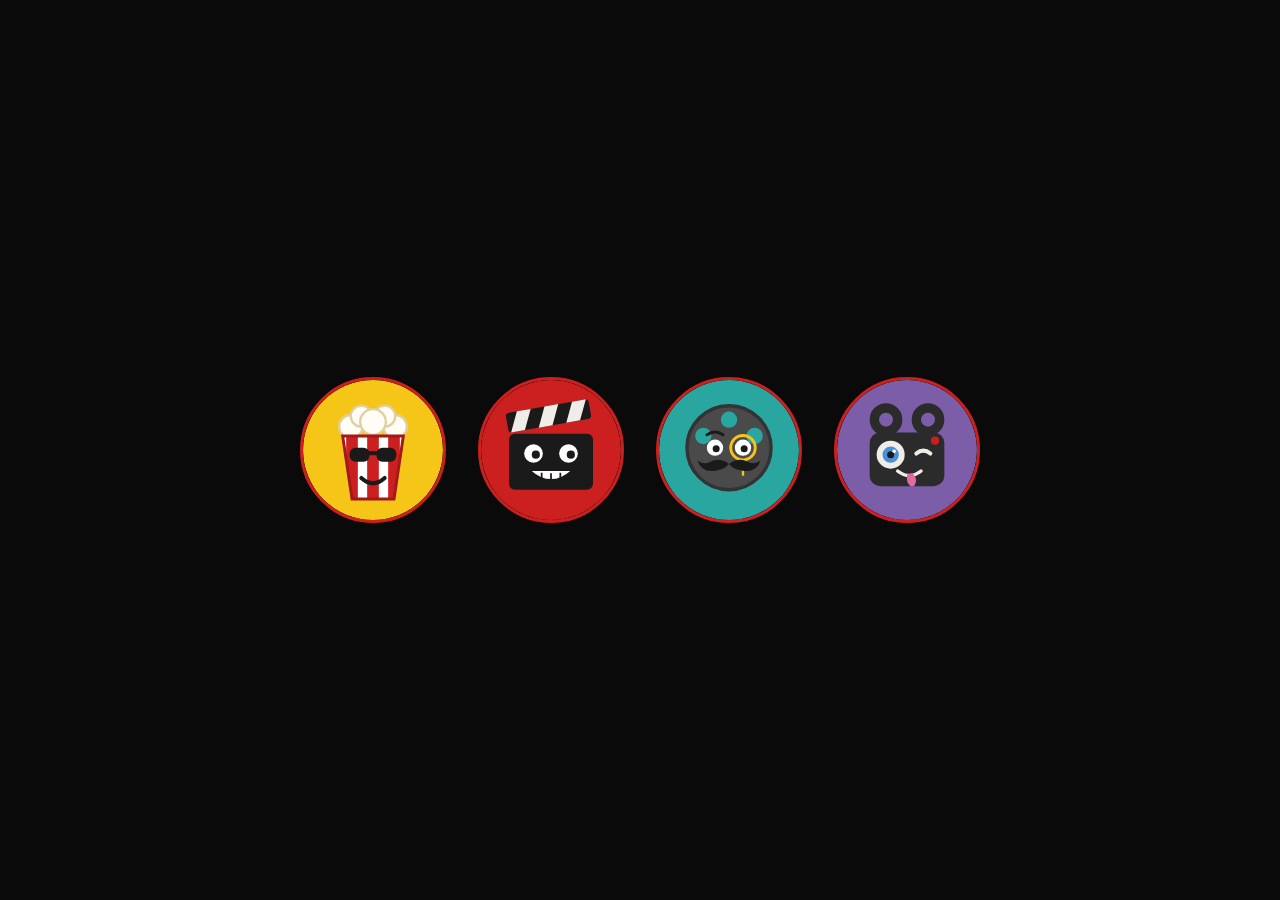
<file: apercu-avatars.html>
<!DOCTYPE html>
<html lang="fr">
<head>
<meta charset="UTF-8">
<title>Aperçu avatars</title>
<style>
  body { background: #0a0a0a; display: flex; gap: 2rem; justify-content: center; align-items: center; min-height: 100vh; margin: 0; }
  img { width: 140px; height: 140px; border-radius: 50%; border: 3px solid #cc1f1f; }
</style>
</head>
<body>
  <img src="img/avatar1.svg" alt="1">
  <img src="img/avatar2.svg" alt="2">
  <img src="img/avatar3.svg" alt="3">
  <img src="img/avatar4.svg" alt="4">
</body>
</html>
</file>
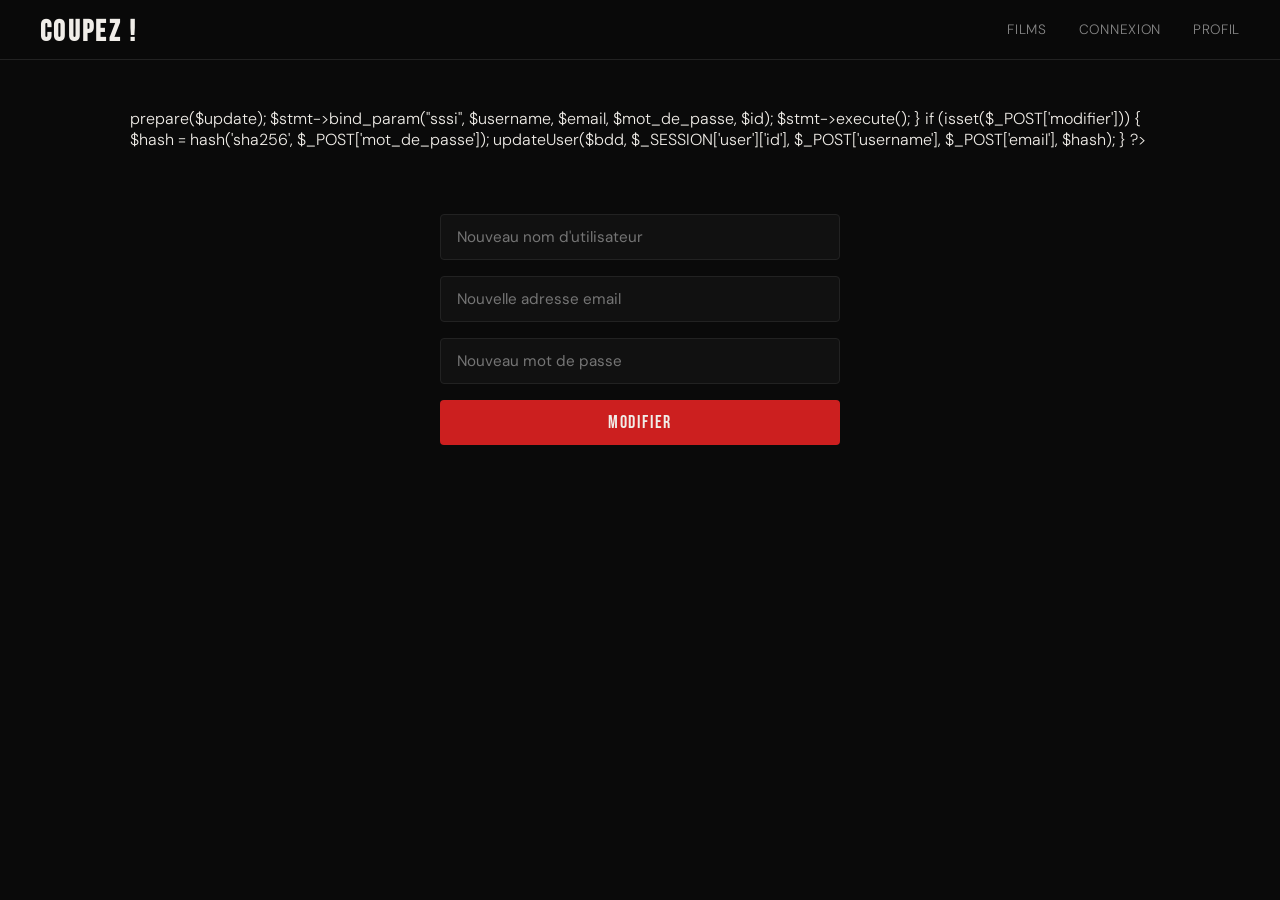
<file: profil.html>
<!DOCTYPE html>
<html lang="fr">
<head>
  <meta charset="UTF-8">
  <meta name="viewport" content="width=device-width, initial-scale=1.0">
  <title>Coupez ! - Page d'accueil</title>
  <link rel="stylesheet" href="style.css">
</head>
<body>
    <header>
        <h1><a href="index.html">Coupez !</a></h1>
        <nav>  
            <a href="films.html">Films</a>
            <a href="connexion.html">Connexion</a>
            <a href="profil.html">Profil</a>
        </nav>
    </header>
    
    <main>

 <?php

$bdd = new mysqli("localhost","root","","couper");

function updateUser($bdd, $id, $username, $email, $mot_de_passe)
			{
				$update = "update utilisateurs set username=?, email=?, mot_de_passe=? where id=?";
				$stmt = $bdd->prepare($update);
				$stmt->bind_param("sssi", $username, $email, $mot_de_passe, $id);
				$stmt->execute();
			}	

if (isset($_POST['modifier'])) {
    $hash = hash('sha256', $_POST['mot_de_passe']);
    updateUser($bdd, $_SESSION['user']['id'], $_POST['username'], $_POST['email'], $hash);
}

?>

        <form method="post">

        <input type="text" name="username" placeholder="Nouveau nom d'utilisateur">
        <input type="email" name="email" placeholder="Nouvelle adresse email">
        <input type="password" name="mot_de_passe" placeholder="Nouveau mot de passe">
        <input type="submit" name="modifier" value="Modifier">
        
        </form>

    </main>
</file>
<file: style.css>
@import url('https://fonts.googleapis.com/css2?family=Bebas+Neue&family=DM+Sans:wght@300;400;500&display=swap');

:root {
  --bg: #0a0a0a;
  --red: #cc1f1f;
  --white: #f0ede8;
  --grey: #888;
  --border: #222;
}

*, *::before, *::after { box-sizing: border-box; margin: 0; padding: 0; }

body {
  background: var(--bg);
  color: var(--white);
  font-family: 'DM Sans', sans-serif;
  font-weight: 300;
  min-height: 100vh;
}

/* Header */
header {
  position: sticky;
  top: 0;
  z-index: 100;
  display: flex;
  align-items: center;
  justify-content: space-between;
  padding: 0 2.5rem;
  height: 60px;
  background: rgba(10,10,10,0.92);
  backdrop-filter: blur(10px);
  border-bottom: 1px solid var(--border);
}

header h1 a {
  font-family: 'Bebas Neue', sans-serif;
  font-size: 1.8rem;
  letter-spacing: 0.08em;
  color: var(--white);
  text-decoration: none;
}

header h1 a:hover { color: var(--red); transition: color 0.2s; }

nav { display: flex; gap: 2rem; }

nav a {
  color: var(--grey);
  text-decoration: none;
  font-size: 0.85rem;
  letter-spacing: 0.05em;
  text-transform: uppercase;
  transition: color 0.2s;
}

nav a:hover { color: var(--white); }

/* Main */
main {
  max-width: 1100px;
  margin: 0 auto;
  padding: 3rem 2.5rem;
}

/* Scrollbar */
::-webkit-scrollbar { width: 5px; }
::-webkit-scrollbar-track { background: var(--bg); }
::-webkit-scrollbar-thumb { background: var(--red); }
::selection { background: var(--red); color: var(--white); }

/* Connexion / Inscription */
main form {
  max-width: 400px;
  margin: 4rem auto;
  display: flex;
  flex-direction: column;
  gap: 1rem;
}

main form input[type="text"],
main form input[type="email"],
main form input[type="password"] {
  width: 100%;
  padding: 0.75rem 1rem;
  background: #111;
  border: 1px solid var(--border);
  border-radius: 4px;
  color: var(--white);
  font-family: 'DM Sans', sans-serif;
  font-size: 0.95rem;
  outline: none;
  transition: border-color 0.2s;
}

main form input[type="text"]:focus,
main form input[type="email"]:focus,
main form input[type="password"]:focus {
  border-color: var(--red);
}

main form input[type="submit"] {
  padding: 0.75rem;
  background: var(--red);
  color: var(--white);
  border: none;
  border-radius: 4px;
  font-family: 'Bebas Neue', sans-serif;
  font-size: 1.1rem;
  letter-spacing: 0.1em;
  cursor: pointer;
  transition: opacity 0.2s;
}

main form input[type="submit"]:hover {
  opacity: 0.85;
}

/* Messages (succès / erreur) */
.message {
  max-width: 400px;
  margin: 2rem auto 0;
  padding: 0.75rem 1rem;
  border-radius: 4px;
  font-size: 0.9rem;
  text-align: center;
}

.message.succes {
  background: rgba(46, 160, 67, 0.15);
  border: 1px solid #2ea043;
  color: #57d977;
}

.message.erreur {
  background: rgba(204, 31, 31, 0.15);
  border: 1px solid var(--red);
  color: #ff6b6b;
}

/* Lien sous les formulaires */
.lien-form {
  text-align: center;
  font-size: 0.85rem;
  color: var(--grey);
}

.lien-form a { color: var(--red); }

/* Page profil */
.profil {
  max-width: 500px;
  margin: 2rem auto;
  padding: 2.5rem;
  background: #111;
  border: 1px solid var(--border);
  border-radius: 8px;
  text-align: center;
}

.profil h2 {
  font-family: 'Bebas Neue', sans-serif;
  font-size: 2rem;
  letter-spacing: 0.05em;
  margin: 1rem 0 0.75rem;
}

.profil h3 {
  font-size: 0.85rem;
  text-transform: uppercase;
  letter-spacing: 0.05em;
  color: var(--grey);
  margin-top: 2.5rem;
}

.avatar-actuel {
  width: 110px;
  height: 110px;
  border-radius: 50%;
  border: 3px solid var(--red);
}

.btn-deconnexion {
  display: inline-block;
  padding: 0.5rem 1.25rem;
  background: transparent;
  border: 1px solid var(--red);
  border-radius: 4px;
  color: var(--red);
  text-decoration: none;
  font-family: 'Bebas Neue', sans-serif;
  font-size: 1rem;
  letter-spacing: 0.1em;
  transition: background 0.2s, color 0.2s;
}

.btn-deconnexion:hover {
  background: var(--red);
  color: var(--white);
}

/* Choix des avatars */
main form.choix-avatars {
  flex-direction: row;
  justify-content: center;
  gap: 1rem;
  margin: 1.5rem auto 0;
  max-width: none;
}

.choix-avatars button {
  background: none;
  border: 2px solid transparent;
  border-radius: 50%;
  padding: 3px;
  cursor: pointer;
  transition: transform 0.15s, border-color 0.15s;
}

.choix-avatars button:hover {
  transform: scale(1.1);
  border-color: var(--grey);
}

.choix-avatars button.choisi { border-color: var(--red); }

.choix-avatars img {
  width: 64px;
  height: 64px;
  border-radius: 50%;
  display: block;
}

/* Accueil */
.hero {
  text-align: center;
  margin: 5rem auto;
}

.hero h2 {
  font-family: 'Bebas Neue', sans-serif;
  font-size: 3rem;
  letter-spacing: 0.08em;
}

.hero p {
  color: var(--grey);
  margin-top: 0.5rem;
}

/* Fiche film */
.fiche-film {
  display: flex;
  gap: 2rem;
  margin-bottom: 3rem;
  flex-wrap: wrap;
}

.fiche-film .affiche {
  width: 260px;
  max-width: 100%;
  border-radius: 8px;
  border: 1px solid var(--border);
}

.infos-film { flex: 1; min-width: 260px; }

.infos-film h2 {
  font-family: 'Bebas Neue', sans-serif;
  font-size: 2.6rem;
  letter-spacing: 0.04em;
}

.meta-film {
  color: var(--grey);
  text-transform: uppercase;
  font-size: 0.8rem;
  letter-spacing: 0.05em;
  margin: 0.5rem 0 1.5rem;
}

.description-film { line-height: 1.6; }

/* Section commentaires */
.commentaires { max-width: 700px; }

.commentaires h3 {
  font-family: 'Bebas Neue', sans-serif;
  font-size: 1.5rem;
  letter-spacing: 0.05em;
  border-bottom: 1px solid var(--border);
  padding-bottom: 0.75rem;
  margin-bottom: 1.5rem;
}

/* Formulaire d'avis */
main form.form-avis {
  max-width: none;
  margin: 0 0 2.5rem;
  align-items: flex-start;
}

.consigne-note {
  color: var(--grey);
  text-transform: uppercase;
  font-size: 0.8rem;
  letter-spacing: 0.05em;
}

main form.form-avis textarea {
  width: 100%;
  min-height: 90px;
  padding: 0.75rem 1rem;
  background: #111;
  border: 1px solid var(--border);
  border-radius: 4px;
  color: var(--white);
  font-family: 'DM Sans', sans-serif;
  font-size: 0.95rem;
  resize: vertical;
  outline: none;
  transition: border-color 0.2s;
}

main form.form-avis textarea:focus { border-color: var(--red); }

main form.form-avis input[type="submit"] {
  align-self: flex-start;
  padding: 0.6rem 1.5rem;
}

/* Étoiles cliquables (notation) */
.etoiles {
  display: inline-flex;
  flex-direction: row-reverse;
  justify-content: flex-end;
  gap: 0.2rem;
}

.etoiles input { display: none; }

.etoiles label {
  font-size: 1.7rem;
  line-height: 1;
  color: #3a3a3a;
  cursor: pointer;
  transition: color 0.15s, transform 0.1s;
}

.etoiles label:hover { transform: scale(1.2); }

.etoiles label:hover,
.etoiles label:hover ~ label,
.etoiles input:checked ~ label { color: #f5c518; }

/* Un commentaire */
.commentaire {
  padding: 1.25rem 0;
  border-bottom: 1px solid var(--border);
}

.commentaire-tete {
  display: flex;
  align-items: center;
  gap: 0.6rem;
  margin-bottom: 0.6rem;
}

.avatar-commentaire {
  width: 30px;
  height: 30px;
  border-radius: 50%;
  flex-shrink: 0;
}

.commentaire-auteur { font-weight: 500; color: var(--white); }

.commentaire-note {
  margin-left: auto;
  font-size: 0.95rem;
  letter-spacing: 0.08em;
  white-space: nowrap;
}

.commentaire-note .etoile-on { color: #f5c518; }
.commentaire-note .etoile-off { color: #3a3a3a; }

.commentaire-texte { line-height: 1.6; color: var(--white); }

.form-supprimer { margin-top: 0.6rem; }

.btn-supprimer {
  background: none;
  border: none;
  color: var(--grey);
  font-size: 0.8rem;
  text-transform: uppercase;
  letter-spacing: 0.05em;
  cursor: pointer;
  padding: 0;
  transition: color 0.2s;
}

.btn-supprimer:hover { color: var(--red); }

.aucun-avis { color: var(--grey); font-style: italic; }

/* Barre de recherche des films */
main form.recherche-film {
  flex-direction: row;
  max-width: 600px;
  margin: 0 0 2.5rem;
  gap: 0.75rem;
}

main form.recherche-film input[type="text"] { flex: 1; }

main form.recherche-film input[type="submit"] {
  width: auto;
  padding: 0.75rem 1.5rem;
}

/* Grille de films (liste cliquable) */
.films-grille {
  display: grid;
  grid-template-columns: repeat(auto-fill, minmax(160px, 1fr));
  gap: 1.5rem;
  margin: 1.5rem 0 3rem;
}

.carte-film {
  display: block;
  text-decoration: none;
  color: var(--white);
  background: #141414;
  border: 1px solid var(--border);
  border-radius: 8px;
  overflow: hidden;
  transition: transform 0.18s ease, border-color 0.18s ease, box-shadow 0.18s ease;
}

.carte-film:hover {
  transform: translateY(-5px);
  border-color: var(--red);
  box-shadow: 0 12px 28px rgba(0, 0, 0, 0.55);
}

.carte-film img {
  width: 100%;
  aspect-ratio: 2 / 3;
  object-fit: cover;
  display: block;
}

.carte-film .sans-affiche {
  display: flex;
  align-items: center;
  justify-content: center;
  aspect-ratio: 2 / 3;
  background: #0d0d0d;
  color: var(--grey);
  font-size: 0.85rem;
}

.carte-infos { padding: 0.7rem 0.8rem 0.85rem; }

.carte-film h3 {
  font-family: 'Bebas Neue', sans-serif;
  font-size: 1.2rem;
  letter-spacing: 0.04em;
  font-weight: normal;
  white-space: nowrap;
  overflow: hidden;
  text-overflow: ellipsis;
}

.carte-meta {
  margin-top: 0.25rem;
  color: var(--grey);
  font-size: 0.72rem;
  text-transform: uppercase;
  letter-spacing: 0.05em;
  white-space: nowrap;
  overflow: hidden;
  text-overflow: ellipsis;
}

/* Section films (titres de section) */
main h2 {
  font-family: 'Bebas Neue', sans-serif;
  font-size: 1.7rem;
  letter-spacing: 0.05em;
  margin: 2.5rem 0 1.25rem;
  padding-bottom: 0.5rem;
  border-bottom: 1px solid var(--border);
}

/* Actions du propriétaire sur la fiche film (modifier / supprimer) */
.actions-film {
  display: flex;
  align-items: center;
  gap: 1.25rem;
  margin-top: 1.5rem;
}

.actions-film form { margin: 0; max-width: none; }

.btn-modifier {
  display: inline-block;
  padding: 0.5rem 1.25rem;
  border: 1px solid var(--red);
  border-radius: 4px;
  color: var(--red);
  text-decoration: none;
  font-family: 'Bebas Neue', sans-serif;
  font-size: 1rem;
  letter-spacing: 0.1em;
  transition: background 0.2s, color 0.2s;
}

.btn-modifier:hover { background: var(--red); color: var(--white); }

.btn-supprimer-film {
  background: none;
  border: none;
  color: var(--grey);
  font-size: 0.8rem;
  text-transform: uppercase;
  letter-spacing: 0.05em;
  cursor: pointer;
  padding: 0;
  transition: color 0.2s;
}

.btn-supprimer-film:hover { color: var(--red); }

/* Case « film secret » dans les formulaires d'ajout / modification */
.case-secrete {
  display: flex;
  align-items: center;
  gap: 0.5rem;
  color: var(--grey);
  font-size: 0.9rem;
}

.case-secrete input { width: auto; }

/* Zone secrète */
.zone-secrete { margin-bottom: 1.5rem; }
.zone-secrete p { color: var(--grey); margin-top: 0.5rem; }
</file>
